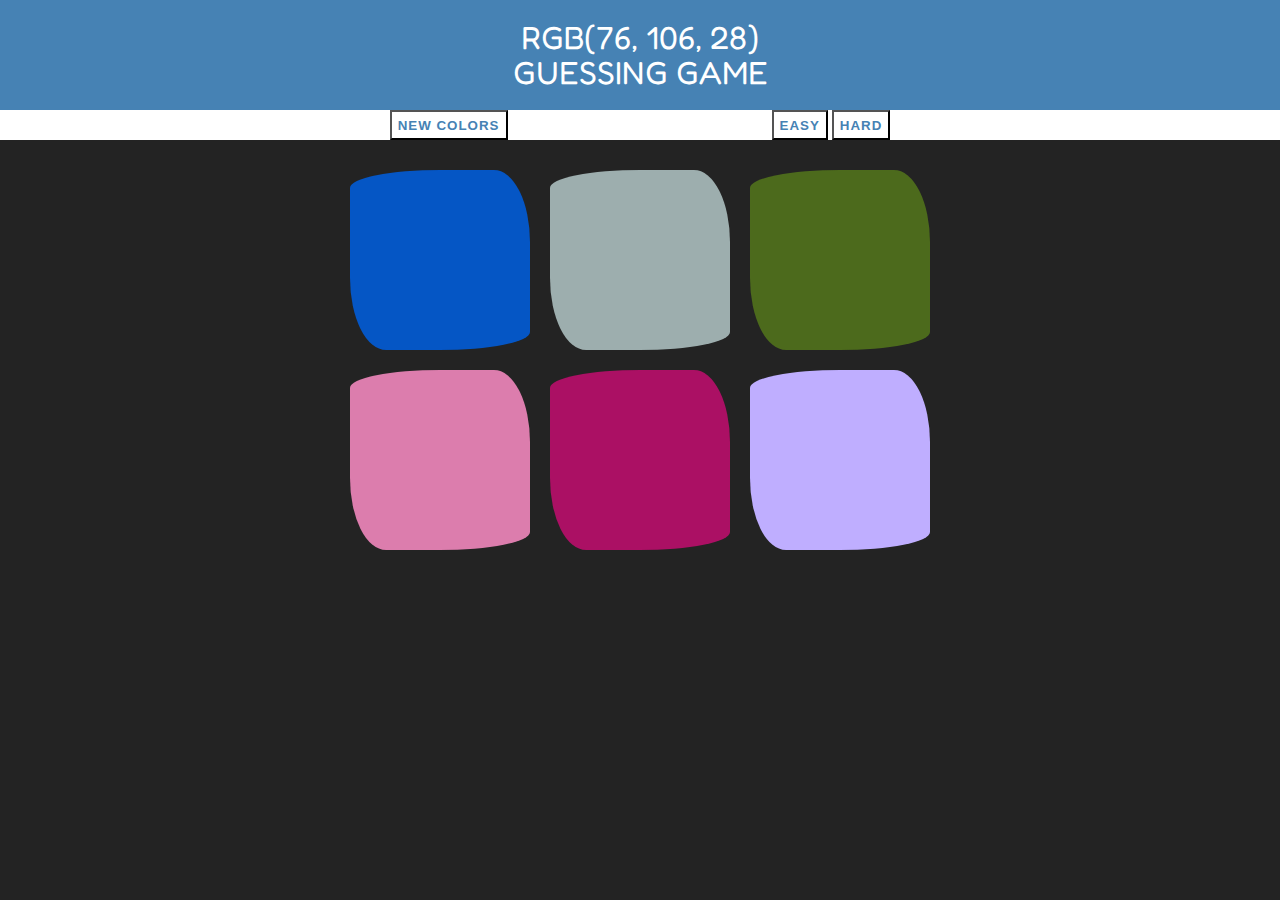
<file: colorGuessing/index.html>
<!DOCTYPE html>
<html lang="en">

<head>
    <meta charset="UTF-8">
    <meta name="viewport" content="width=device-width, initial-scale=1.0">
    <title>Color Game</title>
    <link rel="stylesheet" href="styles.css">
    <link rel="stylesheet" href="https://fonts.googleapis.com/css2?family=Fredoka+One&display=swap">

</head>

<body>
    <h1>
         <span id="colorDisplay"> <br> RGB</span> <br> guessing game
    </h1>
    <div id="stripe">
        <button id="reset">New Colors</button>
        <span id="message"></span>
        <button class="mode">Easy</button>
        <button class="mode">Hard</button>

    </div>

    <div id="container">
        <div class="square"></div>
        <div class="square"></div>
        <div class="square"></div>
        <div class="square"></div>
        <div class="square"></div>
        <div class="square"></div>
    </div>
    

    <script src="app.js"></script>
</body>

</html>
</file>
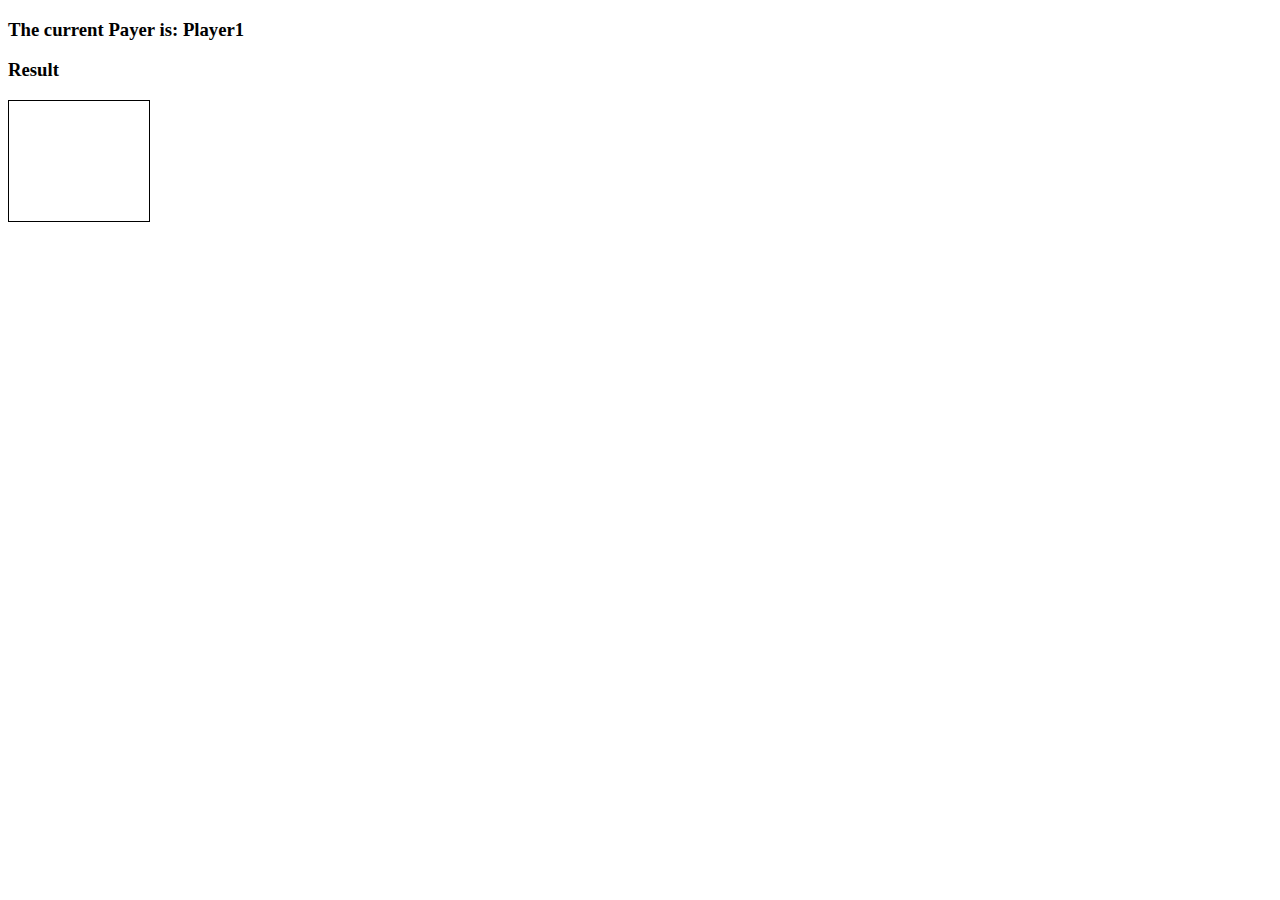
<file: connectFour/index.html>
<!-- This basic code for this project is from freeCodeCamp 

skills covered: 
 • querySelector()
  • addEventListener()
  • onclick
  • classList.contains()
  • classList.add()
  • For loops
  • Arrow functions
-->

<!DOCTYPE html>
<html lang="en">

<head>
    <meta charset="UTF-8">
    <meta name="viewport" content="width=device-width, initial-scale=1.0">
    <link rel="stylesheet" href="style.css">
    <title>Connect Four</title>
</head>

<body>

    <h3>The current Payer is: Player<span id="current-player">1</span></h3>
    <h3 id="result">Result</h3>

    <div class="grid">
        <div></div>
        <div></div>
        <div></div>
        <div></div>
        <div></div>
        <div></div>
        <div></div>
        <div></div>
        <div></div>
        <div></div>
        <div></div>
        <div></div>
        <div></div>
        <div></div>
        <div></div>
        <div></div>
        <div></div>
        <div></div>
        <div></div>
        <div></div>
        <div></div>
        <div></div>
        <div></div>
        <div></div>
        <div></div>
        <div></div>
        <div></div>
        <div></div>
        <div></div>
        <div></div>
        <div></div>
        <div></div>
        <div></div>
        <div></div>
        <div></div>
        <div></div>
        <div></div>
        <div></div>
        <div></div>
        <div></div>
        <div></div>
        <div></div>
        <div class="taken"></div>
        <div class="taken"></div>
        <div class="taken"></div>
        <div class="taken"></div>
        <div class="taken"></div>
        <div class="taken"></div>
        <div class="taken"></div>
    </div>

    <script src="app.js"></script>
</body>

</html>
</file>
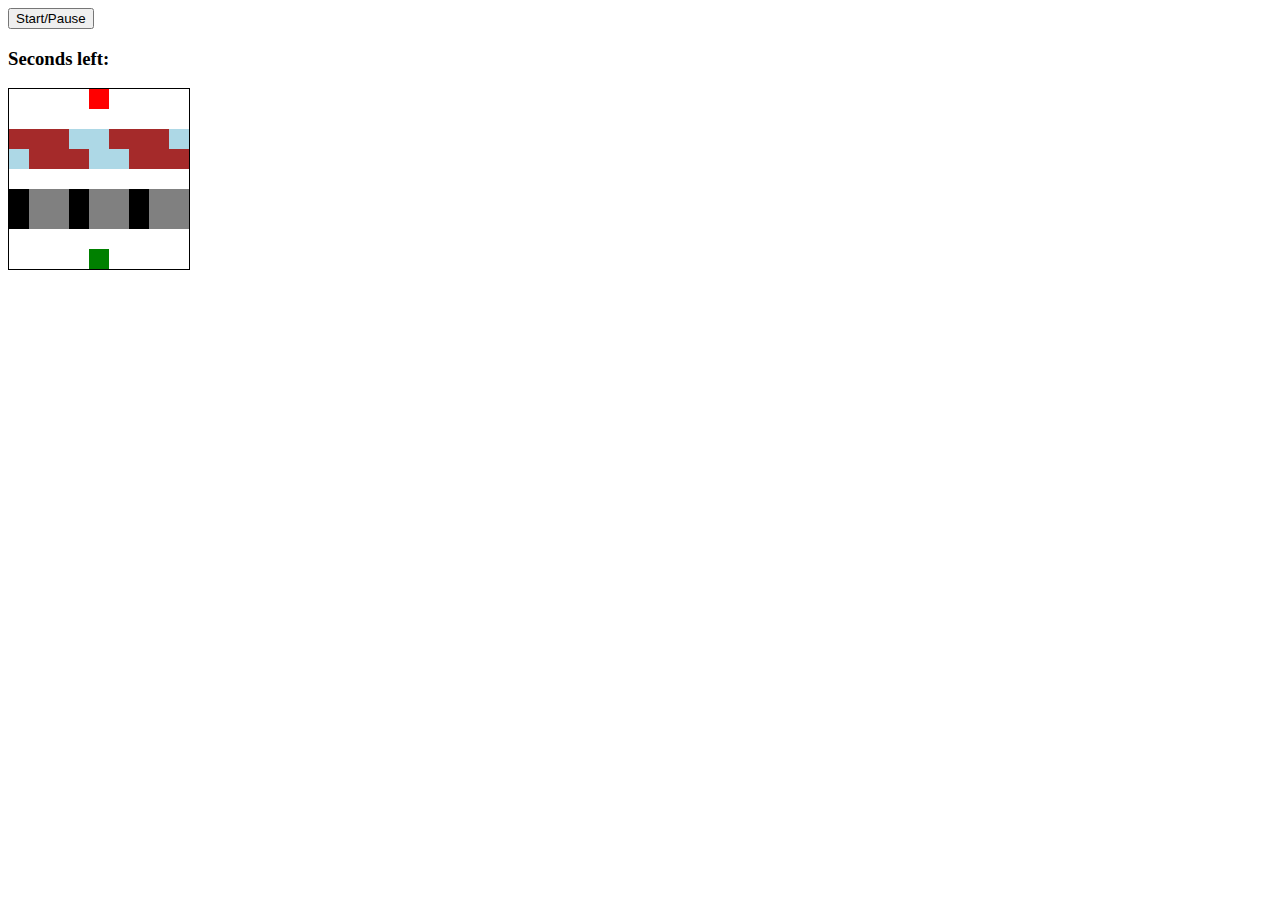
<file: frogger/index.html>
<!-- the original code is from freeCodeCamp.
skills:   
• querySelector()
  • addEventListener()
  • setInterval()
  • clearInterval()
  • forEach()
  • classList.contains()
  • classList.add()
  • classList.remove()-->


<!DOCTYPE html>
<html lang="en">

<head>
    <meta charset="UTF-8">
    <meta name="viewport" content="width=device-width, initial-scale=1.0">
    <link rel="stylesheet" href="style.css">
    <title>Frogger</title>
</head>

<body>
    <button id="button">Start/Pause</button>
    <h3>Seconds left: <span id="time-left"></span></h3>
    <h3 id="result"></h3>
    <div class="grid">
        <div></div>
        <div></div>
        <div></div>
        <div></div>
        <div class="ending-block"></div>
        <div></div>
        <div></div>
        <div></div>
        <div></div>
        <div></div>
        <div></div>
        <div></div>
        <div></div>
        <div></div>
        <div></div>
        <div></div>
        <div></div>
        <div></div>
        <div class="log-left l1"></div>
        <div class="log-left l2"></div>
        <div class="log-left l3"></div>
        <div class="log-left l4"></div>
        <div class="log-left l5"></div>
        <div class="log-left l1"></div>
        <div class="log-left l2"></div>
        <div class="log-left l3"></div>
        <div class="log-left l4"></div>
        <div class ="log-right l5"></div>
        <div class ="log-right l1"></div>
        <div class ="log-right l2"></div>
        <div class ="log-right l3"></div>
        <div class ="log-right l4"></div>
        <div class ="log-right l5"></div>
        <div class ="log-right l1"></div>
        <div class ="log-right l2"></div>
        <div class ="log-right l3"></div>
        <div></div>
        <div></div>
        <div></div>
        <div></div>
        <div></div>
        <div></div>
        <div></div>
        <div></div>
        <div></div>
        <div class="car-right c1"></div>
        <div class="car-right c2"></div>
        <div class="car-right c3"></div>
        <div class="car-right c1"></div>
        <div class="car-right c2"></div>
        <div class="car-right c3"></div>
        <div class="car-right c1"></div>
        <div class="car-right c2"></div>
        <div class="car-right c3"></div>
        <div class="car-left c1"></div>
        <div class="car-left c2"></div>
        <div class="car-left c3"></div>
        <div class="car-left c1"></div>
        <div class="car-left c2"></div>
        <div class="car-left c3"></div>
        <div class="car-left c1"></div>
        <div class="car-left c2"></div>
        <div class="car-left c3"></div>
        <div></div>
        <div></div>
        <div></div>
        <div></div>
        <div></div>
        <div></div>
        <div></div>
        <div></div>
        <div></div>
        <div></div>
        <div></div>
        <div></div>
        <div></div>
        <div class="starting-block"></div>
        <div></div>
        <div></div>
        <div></div>
        <div></div>
        

    </div>










    <script src="app.js"></script>
</body>

</html>
</file>
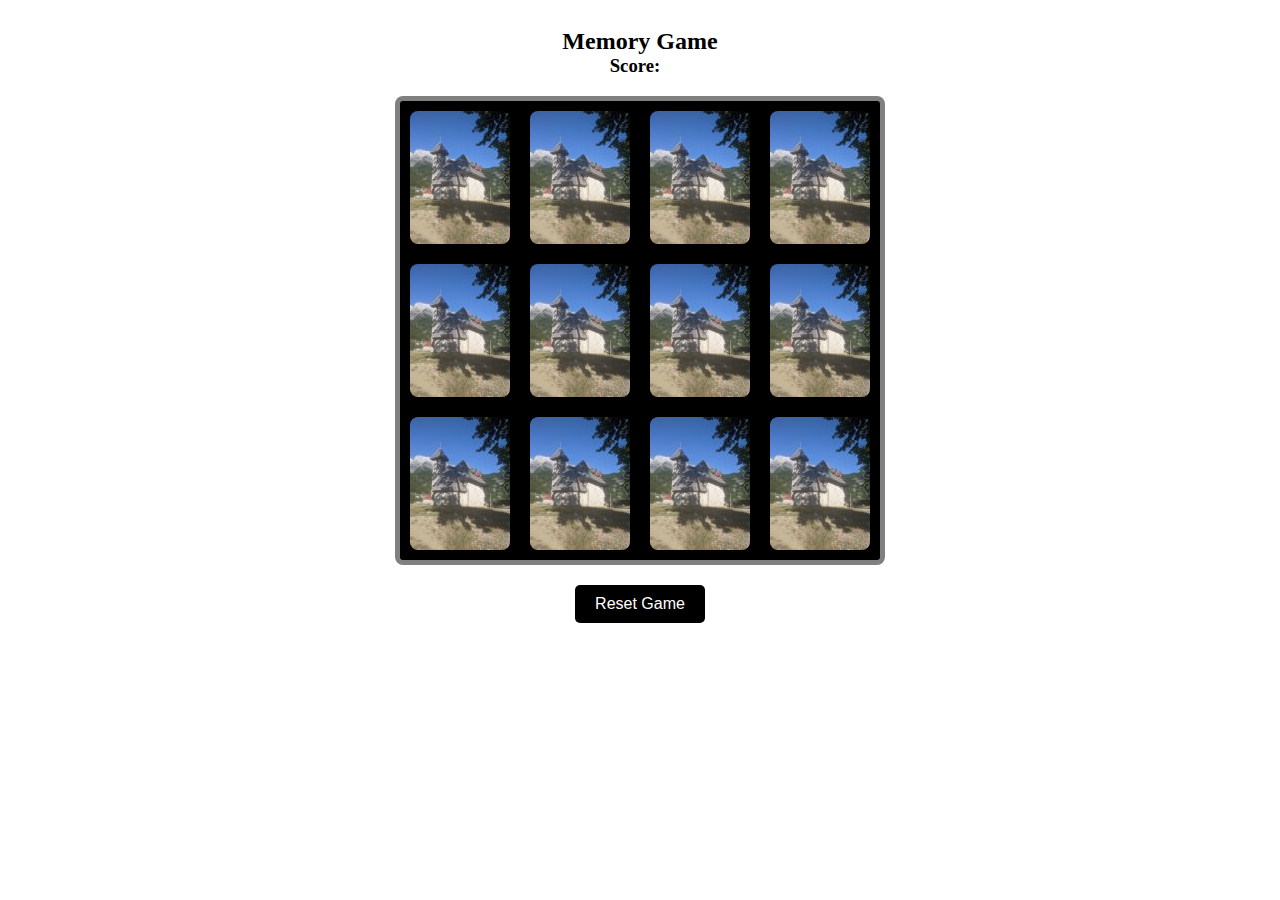
<file: memory/index.html>
<!--  
    This game is part of a series for learning JavaScript from freeCodeCamp.com.  
    All images are my own

skills practiced in this game: 
 • push()
  • querySelector()
  • SetAttribute()
  • getAttribute()
  • appendChild()
  • Math.random()
  • sort()
  • For loops
  • createElement()
    
-->

<!DOCTYPE html>
<html lang="en">

<head>
    <meta charset="UTF-8">
    <meta name="viewport" content="width=device-width, initial-scale=1.0">
    <link rel="stylesheet" href="style.css">
    <title>Memory Game</title>
</head>

<body>
    <div class="page-container">
        <div class="container">
            <h2>Memory Game</h2>
            <h3>Score: <span id="result"></span></h3>
        </div>
        <div id="messageDisplay"></div>
        <div class="grid"></div>
        <button id="resetBtn">Reset Game</button>
    </div>
    <script src="app.js"></script>
</body>

</html>
</file>
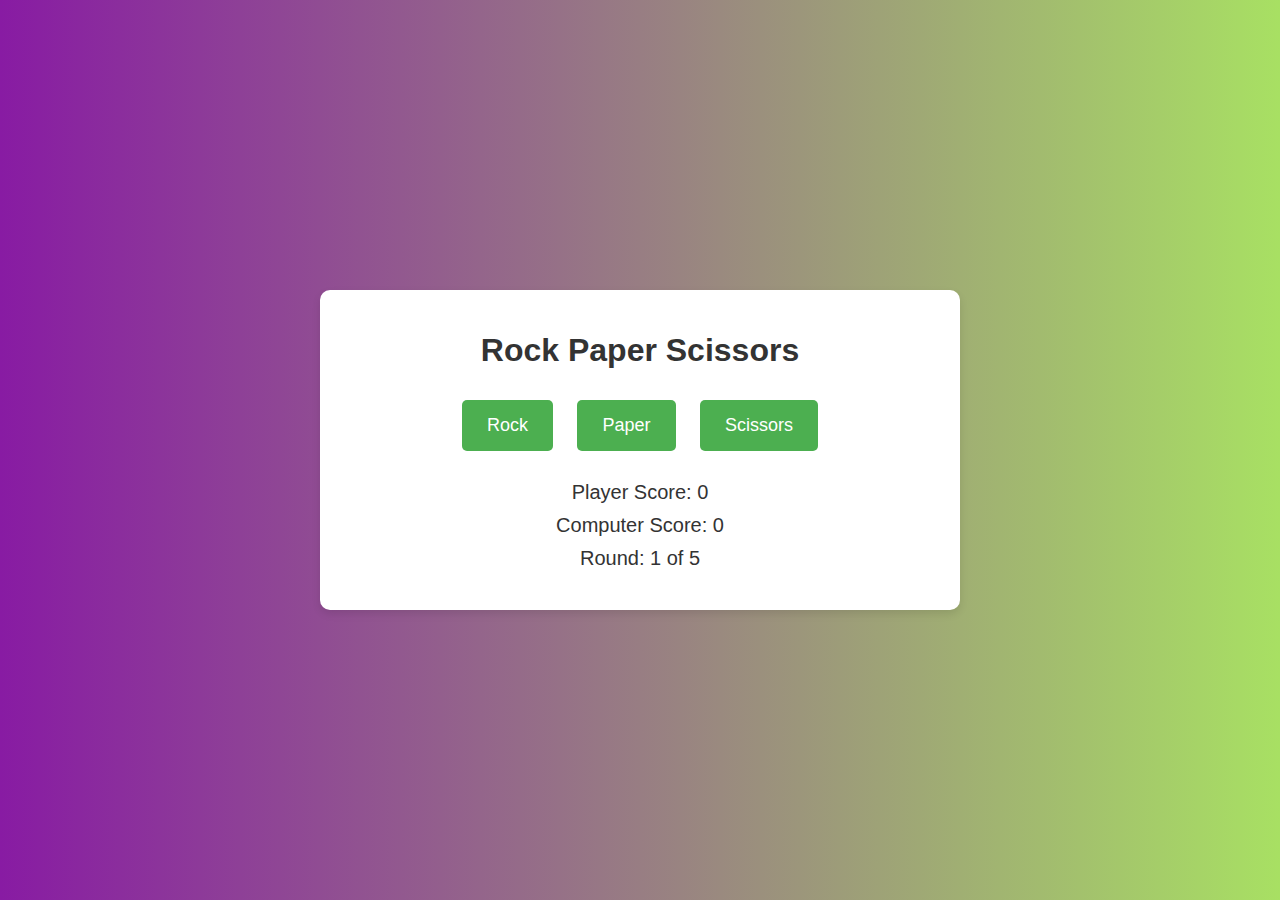
<file: rockPaperScissors/index.html>
<!DOCTYPE html>
<html lang="en">
<head>
    <meta charset="UTF-8">
    <meta name="viewport" content="width=device-width, initial-scale=1.0">
    <link rel="stylesheet" href="style.css">
    <title>Rock Paper Scissors</title>
</head>
<body>
    <div id="rps-game">
<h1> Rock Paper Scissors</h1>
<div id="choices">
    <button id="rock">Rock</button>
    <button id="paper">Paper</button>
    <button id="scissors">Scissors</buton>
</div>
<div id="result">

</div>
<div id="scoreboard">
    <div id="player-score">Player Score: 0</div>
    <div id="computer-score">Computer Score: 0</div>
</div>
<div id="game-info">
    <div id="round">Round: 1 of 5</div>
</div>
    </div>

    <script src="app.js"></script>
</body>
</html>
</file>
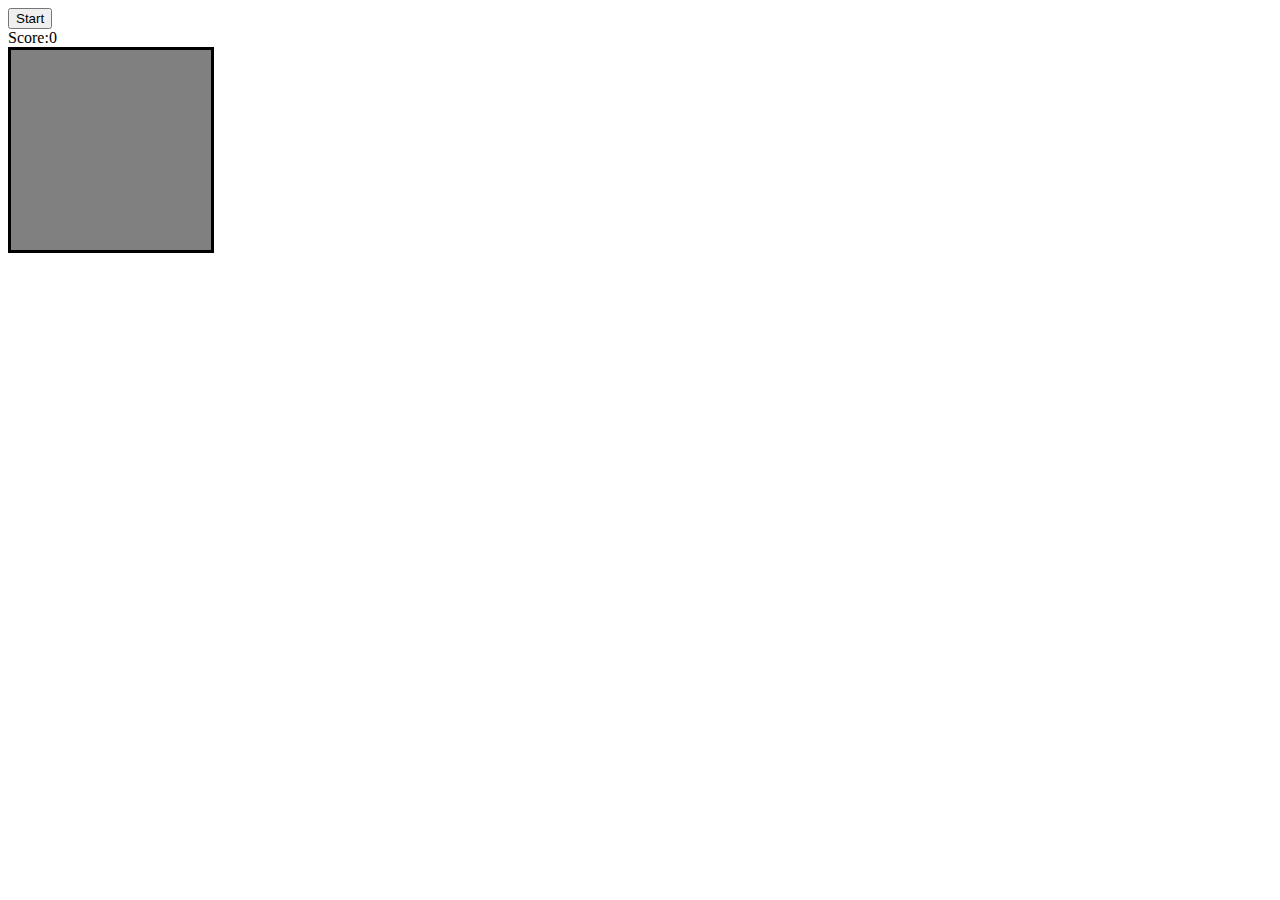
<file: snake/index.html>
<!-- original code is from freeCodeCamp

skills practiced: 
 • querySelector()
  • addEventListener()
  • setInterval()
  • keyCodes
  • pop()
  • unshift()
  • push()
  • classList.contains()
  • classList.add()
  • classList.remove()
-->

<!DOCTYPE html>
<html lang="en">
<head>
    <meta charset="UTF-8">
    <meta name="viewport" content="width=device-width, initial-scale=1.0">
    <link rel="stylesheet" href="style.css">
    <title>Nokia 3310 Snake</title>
</head>
<body>
    <button class="start">Start</button>
    <div class="score">Score:<span>0</span></div>
<div class="grid"> 
  <div></div>
  <div></div>
  <div></div>
  <div></div>
  <div></div>
  <div></div>
  <div></div>
  <div></div>
  <div></div>
  <div></div>
  <div></div>
  <div></div>
  <div></div>
  <div></div>
  <div></div>
  <div></div>
  <div></div>
  <div></div>
  <div></div>
  <div></div>
  <div></div>
  <div></div>
  <div></div>
  <div></div>
  <div></div>
  <div></div>
  <div></div>
  <div></div>
  <div></div>
  <div></div>
  <div></div>
  <div></div>
  <div></div>
  <div></div>
  <div></div>
  <div></div>
  <div></div>
  <div></div>
  <div></div>
  <div></div>
  <div></div>
  <div></div>
  <div></div>
  <div></div>
  <div></div>
  <div></div>
  <div></div>
  <div></div>
  <div></div>
  <div></div>
  <div></div>
  <div></div>
  <div></div>
  <div></div>
  <div></div>
  <div></div>
  <div></div>
  <div></div>
  <div></div>
  <div></div>
  <div></div>
  <div></div>
  <div></div>
  <div></div>
  <div></div>
  <div></div>
  <div></div>
  <div></div>
  <div></div>
  <div></div>
  <div></div>
  <div></div>
  <div></div>
  <div></div>
  <div></div>
  <div></div>
  <div></div>
  <div></div>
  <div></div>
  <div></div>
  <div></div>
  <div></div>
  <div></div>
  <div></div>
  <div></div>
  <div></div>
  <div></div>
  <div></div>
  <div></div>
  <div></div>
  <div></div>
  <div></div>
  <div></div>
  <div></div>
  <div></div>
  <div></div>
  <div></div>
  <div></div>
  <div></div>
  <div></div>
</div>


    <script src="app.js"></script>
</body>
</html>
</file>
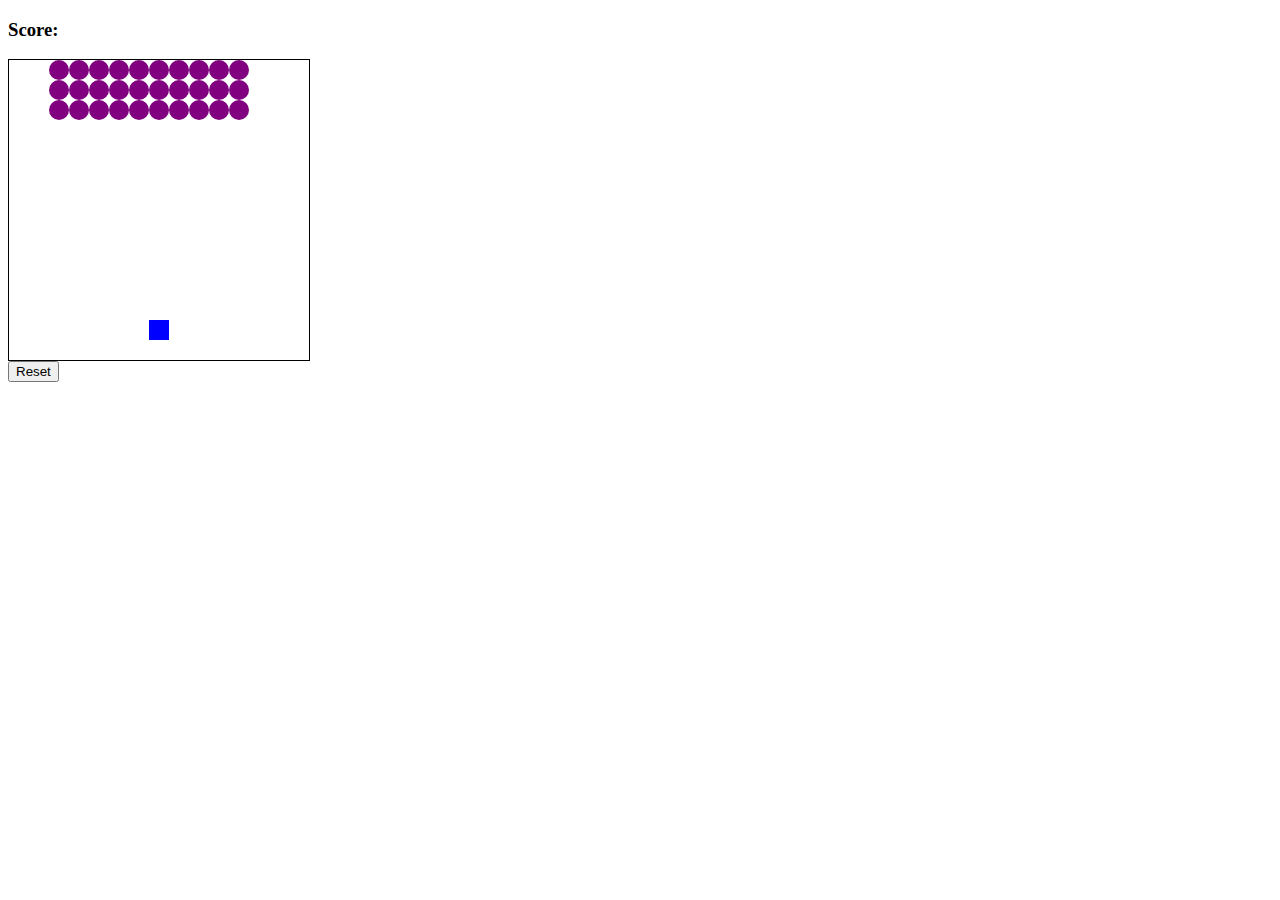
<file: spaceInvaders/index.html>
<!DOCTYPE html>
<html lang="en">
<head>
    <meta charset="UTF-8">
    <meta name="viewport" content="width=device-width, initial-scale=1.0">
    <link rel="stylesheet" href="style.css">
    <title>Space Invaders</title>
</head>
<body>

    <h3>Score: <span id="result"></span></h3>
    <div class="grid">
<div></div>
<div></div>
<div></div>
<div></div>
<div></div>
<div></div>
<div></div>
<div></div>
<div></div>
<div></div>
<div></div>
<div></div>
<div></div>
<div></div>
<div></div>
<div></div>
<div></div>
<div></div>
<div></div>
<div></div>
<div></div>
<div></div>
<div></div>
<div></div>
<div></div>
<div></div>
<div></div>
<div></div>
<div></div>
<div></div>
<div></div>
<div></div>
<div></div>
<div></div>
<div></div>
<div></div>
<div></div>
<div></div>
<div></div>
<div></div>
<div></div>
<div></div>
<div></div>
<div></div>
<div></div>
<div></div>
<div></div>
<div></div>
<div></div>
<div></div>
<div></div>
<div></div>
<div></div>
<div></div>
<div></div>
<div></div>
<div></div>
<div></div>
<div></div>
<div></div>
<div></div>
<div></div>
<div></div>
<div></div>
<div></div>
<div></div>
<div></div>
<div></div>
<div></div>
<div></div>
<div></div>
<div></div>
<div></div>
<div></div>
<div></div>
<div></div>
<div></div>
<div></div>
<div></div>
<div></div>
<div></div>
<div></div>
<div></div>
<div></div>
<div></div>
<div></div>
<div></div>
<div></div>
<div></div>
<div></div>
<div></div>
<div></div>
<div></div>
<div></div>
<div></div>
<div></div>
<div></div>
<div></div>
<div></div>
<div></div>
<div></div>
<div></div>
<div></div>
<div></div>
<div></div>
<div></div>
<div></div>
<div></div>
<div></div>
<div></div>
<div></div>
<div></div>
<div></div>
<div></div>
<div></div>
<div></div>
<div></div>
<div></div>
<div></div>
<div></div>
<div></div>
<div></div>
<div></div>
<div></div>
<div></div>
<div></div>
<div></div>
<div></div>
<div></div>
<div></div>
<div></div>
<div></div>
<div></div>
<div></div>
<div></div>
<div></div>
<div></div>
<div></div>
<div></div>
<div></div>
<div></div>
<div></div>
<div></div>
<div></div>
<div></div>
<div></div>
<div></div>
<div></div>
<div></div>
<div></div>
<div></div>
<div></div>
<div></div>
<div></div>
<div></div>
<div></div>
<div></div>
<div></div>
<div></div>
<div></div>
<div></div>
<div></div>
<div></div>
<div></div>
<div></div>
<div></div>
<div></div>
<div></div>
<div></div>
<div></div>
<div></div>
<div></div>
<div></div>
<div></div>
<div></div>
<div></div>
<div></div>
<div></div>
<div></div>
<div></div>
<div></div>
<div></div>
<div></div>
<div></div>
<div></div>
<div></div>
<div></div>
<div></div>
<div></div>
<div></div>
<div></div>
<div></div>
<div></div>
<div></div>
<div></div>
<div></div>
<div></div>
<div></div>
<div></div>
<div></div>
<div></div>
<div></div>
<div></div>
<div></div>
<div></div>
<div></div>
<div></div>
<div></div>
<div></div>
<div></div>
<div></div>
<div></div>
<div></div>
<div></div>
<div></div>
<div></div>
<div></div>
<div></div>
<div></div>
<div></div>
<div></div>
<div></div>
<div></div>
<div></div>
<div></div>

    </div>
    <button class="reset">Reset</button>





    <script src="app.js"></script>
</body>
</html>
</file>
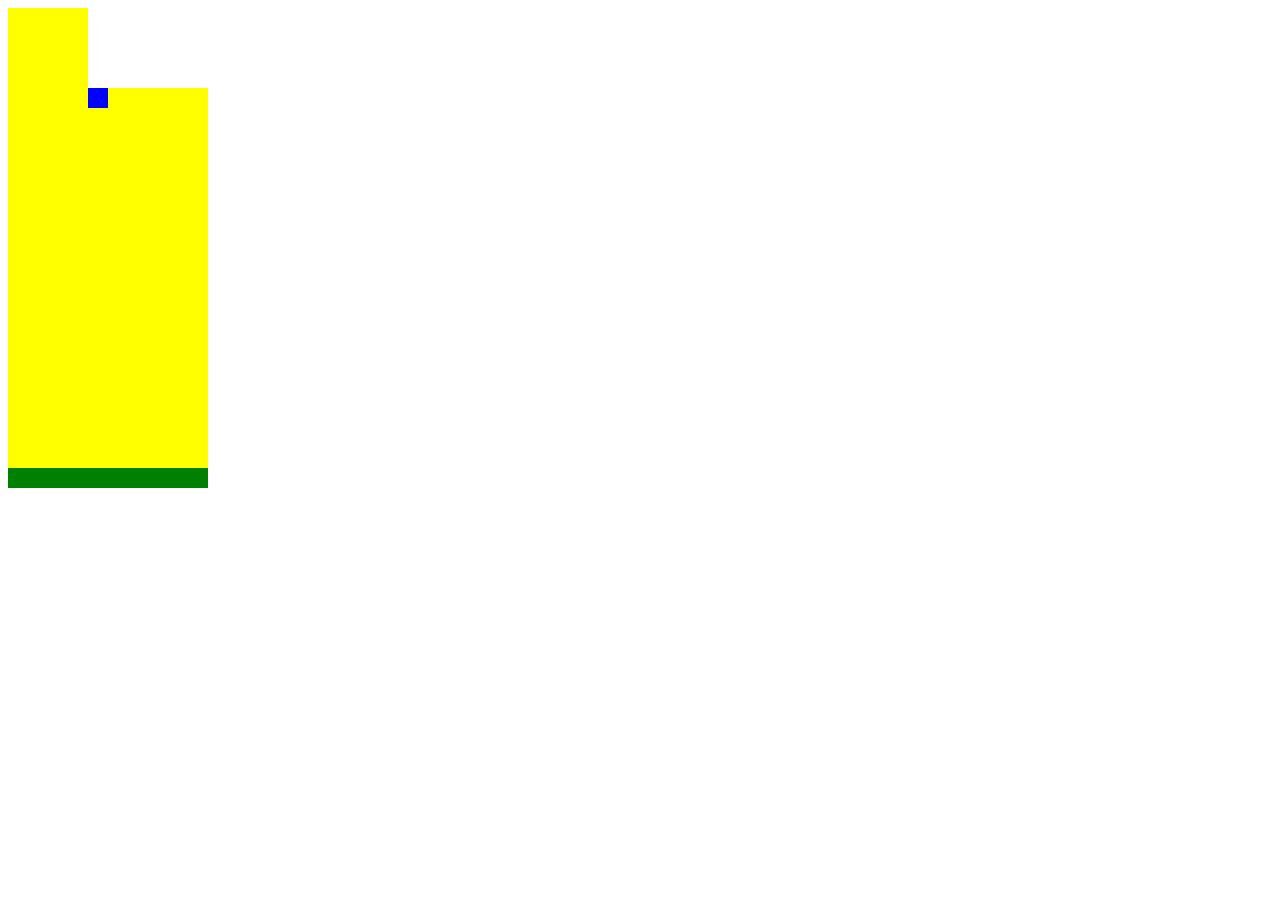
<file: tetris/index.html>
<!--  Original code from freeCodeCamp.com 
    
    Skills practiced: 
  • querySelector()
  • addEventListener()
  • Array.from()
  • getElementsByClassName()
  • Math.floor()
  • Math.random()
  • forEach()
  • classList.contains()
  • classList.add()
  • classList.remove()
  • setInterval()
  • clearInterval()
  • some()
  • style.backgroundImage
  • splice()
  • concat()
  • appendChild()
  • Arrow functions
-->

<!DOCTYPE html>
<html lang="en">
<head>
    <meta charset="UTF-8">
    <meta name="viewport" content="width=device-width, initial-scale=1.0">
    <link rel="stylesheet" href="style.css">
    <title>Tetris</title>
</head>
<body>


  <div class="previous-shape">
    <div class="previous-grid">
<div></div>
<div></div>
<div></div>
<div></div>
<div></div>
<div></div>
<div></div>
<div></div>
<div></div>
<div></div>
<div></div>
<div></div>
<div></div>
<div></div>
<div></div>
<div></div>
    </div>
  </div>


  <div class="game">
    <div class="grid">
        <div></div>
        <div></div>
        <div></div>
        <div></div>
        <div class="block"></div>
        <div></div>
        <div></div>
        <div></div>
        <div></div>
        <div></div>
        <div></div>
        <div></div>
        <div></div>
        <div></div>
        <div></div>
        <div></div>
        <div></div>
        <div></div>
        <div></div>
        <div></div>
        <div></div>
        <div></div>
        <div></div>
        <div></div>
        <div></div>
        <div></div>
        <div></div>
        <div></div>
        <div></div>
        <div></div>
        <div></div>
        <div></div>
        <div></div>
        <div></div>
        <div></div>
        <div></div>
        <div></div>
        <div></div>
        <div></div>
        <div></div>
        <div></div>
        <div></div>
        <div></div>
        <div></div>
        <div></div>
        <div></div>
        <div></div>
        <div></div>
        <div></div>
        <div></div>
        <div></div>
        <div></div>
        <div></div>
        <div></div>
        <div></div>
        <div></div>
        <div></div>
        <div></div>
        <div></div>
        <div></div>
        <div></div>
        <div></div>
        <div></div>
        <div></div>
        <div></div>
        <div></div>
        <div></div>
        <div></div>
        <div></div>
        <div></div>
        <div></div>
        <div></div>
        <div></div>
        <div></div>
        <div></div>
        <div></div>
        <div></div>
        <div></div>
        <div></div>
        <div></div>
        <div></div>
        <div></div>
        <div></div>
        <div></div>
        <div></div>
        <div></div>
        <div></div>
        <div></div>
        <div></div>
        <div></div>
        <div></div>
        <div></div>
        <div></div>
        <div></div>
        <div></div>
        <div></div>
        <div></div>
        <div></div>
        <div></div>
        <div></div>
        <div></div>
        <div></div>
        <div></div>
        <div></div>
        <div></div>
        <div></div>
        <div></div>
        <div></div>
        <div></div>
        <div></div>
        <div></div>
        <div></div>
        <div></div>
        <div></div>
        <div></div>
        <div></div>
        <div></div>
        <div></div>
        <div></div>
        <div></div>
        <div></div>
        <div></div>
        <div></div>
        <div></div>
        <div></div>
        <div></div>
        <div></div>
        <div></div>
        <div></div>
        <div></div>
        <div></div>
        <div></div>
        <div></div>
        <div></div>
        <div></div>
        <div></div>
        <div></div>
        <div></div>
        <div></div>
        <div></div>
        <div></div>
        <div></div>
        <div></div>
        <div></div>
        <div></div>
        <div></div>
        <div></div>
        <div></div>
        <div></div>
        <div></div>
        <div></div>
        <div></div>
        <div></div>
        <div></div>
        <div></div>
        <div></div>
        <div></div>
        <div></div>
        <div></div>
        <div></div>
        <div></div>
        <div></div>
        <div></div>
        <div></div>
        <div></div>
        <div></div>
        <div></div>
        <div></div>
        <div></div>
        <div></div>
        <div></div>
        <div></div>
        <div></div>
        <div></div>
        <div></div>
        <div></div>
        <div></div>
        <div></div>
        <div></div>
        <div></div>
        <div></div>
        <div></div>
        <div></div>
        <div></div>
        <div></div>
        <div></div>
        <div></div>
        <div></div>
        <div></div>
        <div></div>
        <div class="block3"></div>
        <div class="block3"></div>
        <div class="block3"></div>
        <div class="block3"></div>
        <div class="block3"></div>
        <div class="block3"></div>
        <div class="block3"></div>
        <div class="block3"></div>
        <div class="block3"></div>
        <div class="block3"></div>
    </div>
  </div>  

    <script src="app.js"></script>
</body>
</html>
</file>
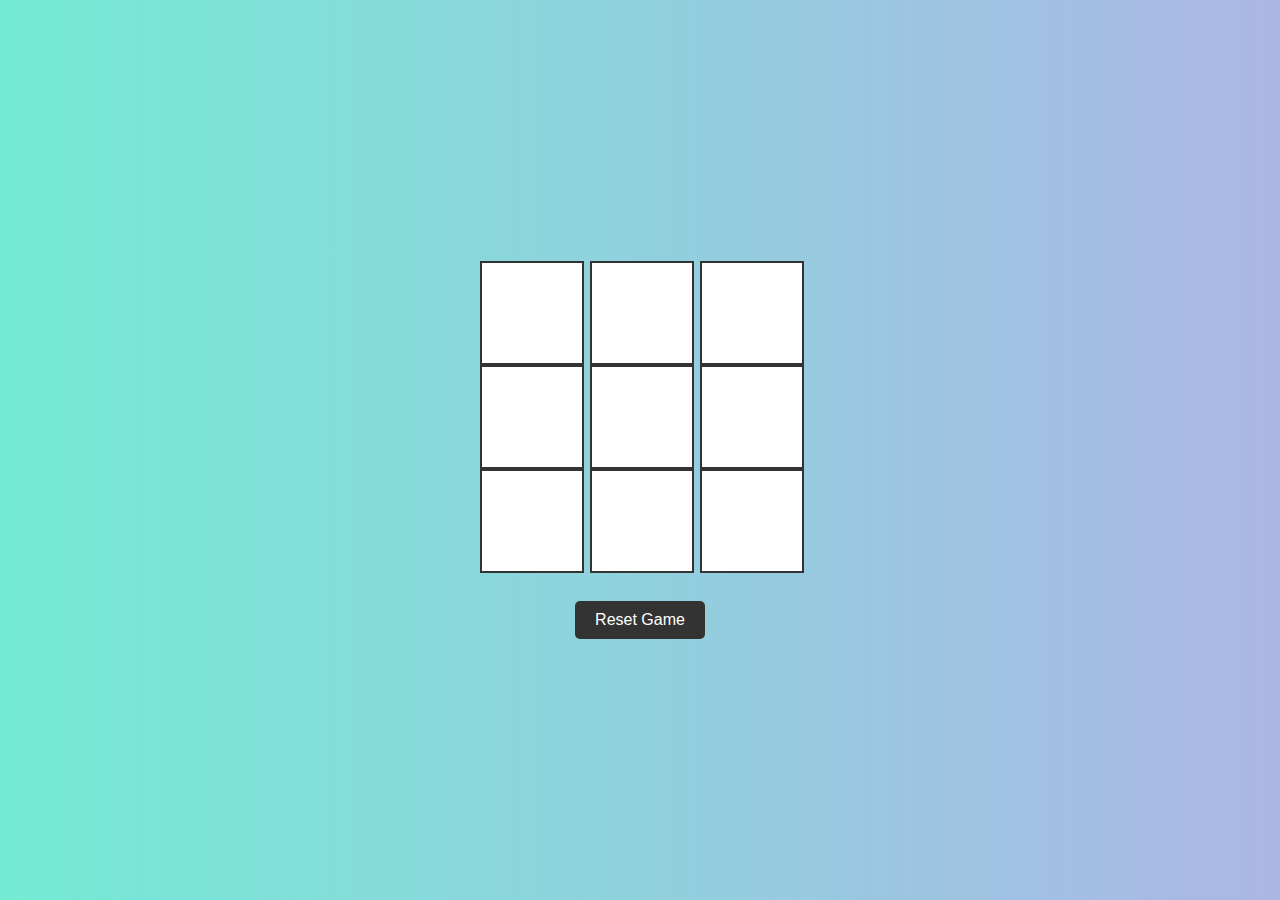
<file: ticTacToe/index.html>
<!DOCTYPE html>
<html lang="en">
<head>
    <meta charset="UTF-8">
    <meta name="viewport" content="width=device-width, initial-scale=1.0">
    <link rel="stylesheet" href="style.css">
    <title>TicTacToe</title>
</head>
<body>
    <div id="tic-tac-toe-board">
        <div class="row">
            <div class="cell" id="cell-1"></div>
            <div class="cell" id="cell-2"></div>
            <div class="cell" id="cell-3"></div>
        </div>
        <div class="row">
            <div class="cell" id="cell-4"></div>
            <div class="cell" id="cell-5"></div>
            <div class="cell" id="cell-6"></div>
        </div>
        <div class="row">
            <div class="cell" id="cell-7"></div>
            <div class="cell" id="cell-8"></div>
            <div class="cell" id="cell-9"></div>
        </div>
    </div>
    
    <div id="gameMessage" class="game-message"></div>
    <button id="resetButton">Reset Game</button>



    <script src="script.js"></script>
</body>
</html>
</file>
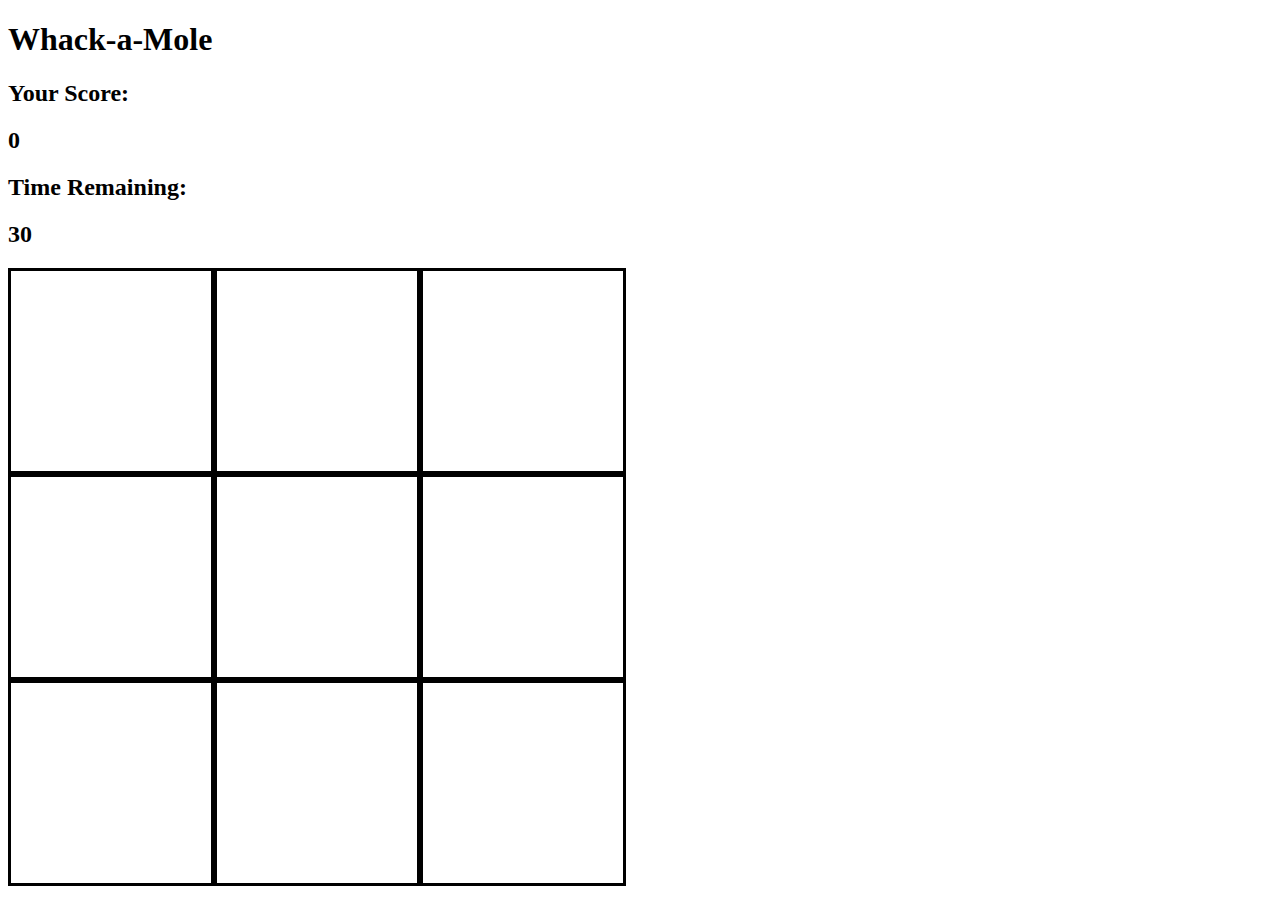
<file: whackAMole/index.html>
<!-- this is a practice project from FreeCodeCamp.
Skills practiced: 
  • querySelector()
  • addEventListener()
  • setInterval()
  • classList
  • forEach()
  • Arrow functions
-->

<!DOCTYPE html>
<html lang="en">
<head>
    <meta charset="UTF-8">
    <meta name="viewport" content="width=device-width, initial-scale=1.0">
    <link rel="stylesheet" href="style.css">
    <title>Whack-A-Mole Game</title>
</head>
<body>
   <h1>Whack-a-Mole</h1>

   <h2>Your Score:</h2>
   <h2 id="score">0</h2>

   <h2>Time Remaining:</h2>
   <h2 id="time-left">30</h2>

   <div class="grid">
    <div class="square" id="1"></div>
    <div class="square" id="2"></div>
    <div class="square" id="3"></div>
    <div class="square" id="4"></div>
    <div class="square" id="5"></div>
    <div class="square" id="6"></div>
    <div class="square" id="7"></div>
    <div class="square" id="8"></div>
    <div class="square" id="9"></div>
   </div>

    

    <script src="app.js" charset="utf-8"></script>
</body>
</html>
</file>
<file: colorGuessing/styles.css>
body {
    background-color: #232323;
    margin: auto 0;
    font-family: 'Fredoka One', sans-serif;
}

#container {
    max-width: 600px;
    margin: 20px auto 0 auto;
}

.square {
    width: 30%;
    background-color: beige;
    padding-bottom: 30%;
    float: left;
    margin: 1.66%;
    border-radius: 50% 20% / 10% 40%;
    /* transition: background 0.6s; */
}

h1 {
    color: white;
    text-align: center;
    margin: 0;
    font-weight: normal;
    text-transform: uppercase;
    line-height: 1.1;
    padding: 20px 0;
    background-color: steelblue;
}

#stripe {
    background-color: white;
    height: 30px;
    text-align: center;
}

.selected {
    background-color: steelblue;
    color: white;
}

button {
    color: steelblue;
    background: none;
    text-transform: uppercase;
    height: 100%;
    font-weight: 700;
    letter-spacing: 1px;
}

button:hover {
    color: white;
    background-color: steelblue;
}

#message {
    display: inline-block;
    width: 20%;
}


@media only screen and (max-width: 600px) {
    body {
        font-size: 14px; 
    }

    #container {
        max-width: 100%; 
        margin: 20px auto 0 auto;
    }

    .square {
        width: 48%; 
        margin: 1%; 
    }

    h1 {
        font-size: 20px; 
    }
    
}
</file>
<file: connectFour/style.css>
.grid {
    border: 1px solid;
    display: flex;
    flex-wrap: wrap;
    height: 120px;
    width: 140px;
}

.grid div {
    height: 20px;
    width: 20px;
   
}

.player-one {
    background-color: red;
    border-radius: 10px;
}

.player-two {
    background-color: blue;
    border-radius: 10px;
}
</file>
<file: frogger/style.css>
.grid {
    display: flex;
    flex-wrap: wrap;
    height: 180px;
    width: 180px;
    border: 1px solid;

}

.grid div {
    height: 20px;
    width: 20px;
}

.ending-block {
    background-color: red;
}

.starting-block {
    background-color: blue;
}

.frog {
    background-color: green;
}

.c1 {
    background-color: black;
}

.c2, .c3 {
    background-color: grey;
}

.l1, .l2, .l3 {
    background: brown ;
}
.l4, .l5 {
    background-color: lightblue ;
}
</file>
<file: memory/style.css>
.page-container {
    display: flex;
    flex-direction: column;
    align-items: center; 
}
.container {
    text-align: center;
}

h2{
    margin-bottom: 0;
}
h3{
    margin-top: 0;
}


.grid { 
    display: grid;
    grid-template-columns: repeat(4, 1fr);
    grid-gap: 20px;
   
    max-width: 90%;
    padding: 10px;
    border: solid grey 5px;
    border-radius: 8px;
    background-color: black;
    
}

.grid img {
    
    width: 100% ;
    max-width: 120px; 
    height: auto;
    border-radius: 8px;
   
}

#result{
    margin-right: 10px;
}


#messageDisplay {
   
    text-align: center;
    font-size: 18px;
    color: #333; 
}


#resetBtn {
    display: block;
    margin: 20px auto; 
    padding: 10px 20px; 
    font-size: 16px;
    background-color: black;
    color: #fff; 
    border: none;
    border-radius: 5px;
    cursor: pointer;
}


#resetBtn:hover {
    background-color: #0056b3; 
}
</file>
<file: rockPaperScissors/style.css>
body {
    font-family: 'Arial', sans-serif;
    display: flex;
    flex-direction: column;
    justify-content: center;
    align-items: center;
    height: 100vh;
    margin: 0;
    background: linear-gradient(to right, #881ba3, #A8E063);
    color: #333;
  }

  #rps-game {
    width: 80%;
    max-width: 600px;
    margin: 0 auto;
    padding: 20px;
    background-color: #fff;
    border-radius: 10px;
    box-shadow: 0 4px 8px rgba(0, 0, 0, 0.1);
    text-align: center; /* Center the game content */
  }

  #choices button {
    padding: 15px 25px;
    background-color: #4CAF50;
    color: white;
    border: none;
    border-radius: 5px;
    cursor: pointer;
    font-size: 18px;
    margin: 10px;
    transition: background-color 0.3s;
  }
  
  #choices button:hover {
    background-color: #0056b3;
  }

  #result {
    margin-top: 20px;
    font-size: 24px;
    font-weight: bold;
  }

  #scoreboard {
    margin-top: 20px;
    font-size: 20px;
  }
  
  #player-score, #computer-score {
    margin: 10px;
  }
  #game-info {
    text-align: center;
    margin-bottom: 20px;
  }
  
  #round {
    font-size: 20px;
    margin: 10px 0;
  }
</file>
<file: snake/style.css>
.grid {
    width: 200px;
    height: 200px;
    display:flex;
    flex-wrap: wrap;
    border-style: solid;
    background-color: grey;
}

.grid div {
    width:20px;
    height: 20px;
}

.snake {
     background-color: black;
}

.apple{
    background-color: rgb(246, 246, 246);
    border-radius: 50%;
}
</file>
<file: spaceInvaders/style.css>
.grid {
    display: flex;
    flex-wrap: wrap;
    border: solid 1px;
    width: 300px;
    height:300px;
}

.grid div {
    width: 20px;
    height:20px;
}

.shooter {
    background-color: blue;
}

.invader {
    background-color: purple;
    border-radius: 10px;
}

.boom {
    background-color:red ;
}

.laser {
    background-color: orange;
}
</file>
<file: tetris/style.css>
div {
    background-color: yellow;
    height: 20px;
    width: 20px;
}

.grid {
    background-color: blue;
    height: 400px;
    width: 200px;
    display: flex;
    flex-wrap: wrap;




}

.previous-grid {
    height: 80px;
    width: 80px;
    display: flex;
    flex-wrap: wrap;
}
.previous-shape {
    height: 80px;
    width: 80px;

}

.block {
    background-color: blue;
}

.block2 {
    background-color: purple;
}

.block3 {
    background-color: green;
}
</file>
<file: ticTacToe/style.css>
body {
    font-family: 'Arial', sans-serif;
    display: flex;
    flex-direction: column;
    justify-content: center;
    align-items: center;
    height: 100vh;
    margin: 0;
    background: linear-gradient(to right, #74ebd5, #ACB6E5);
    color: #333;
}

#tic-tac-toe-board {
    display: grid;
    grid-template-columns: repeat(3, 100px);
    grid-template-rows: repeat(3, 100px);
    gap: 10px;
}



.cell {
    background-color: #fff;
    border: 2px solid #333;
    display: flex;
    justify-content: center;
    align-items: center;
    font-size: 2rem;
    cursor: pointer;
    transition: background-color 0.3s ease;
    width: 100px;
    height: 100px;
}

.cell:hover {
    background-color: #e3e3e3;
}
.game-message {
    text-align: center;
    margin-top: 20px;
    font-size: 20px;
    color: #333;
  }

  #resetButton {
    padding: 10px 20px;
    font-size: 1rem;
    color: #fff;
    background-color: #333;
    border: none;
    cursor: pointer;
    border-radius: 5px;
    transition: background-color 0.3s ease;
  }
  
  #resetButton:hover {
    background-color: #555;
  }


@media (max-width: 600px) {
    .cell {
        width: 60px;
        height: 60px;
    }

    #tic-tac-toe-board {
        grid-template-columns: repeat(3, 60px);
        grid-template-rows: repeat(3, 60px);
    }
}
</file>
<file: whackAMole/style.css>
.square {
    width: 200px;
    height: 200px;
    border-style: solid;
    border-color: black;

}

.grid {
    display: flex;
    flex-flow: row wrap;
    justify-content:center ;
    align-content: center;
    width: 618px;
    height: 618px;
}

.mole {
    background-image: url('images/mole.jpg');
    background-size: cover;
}
</file>
